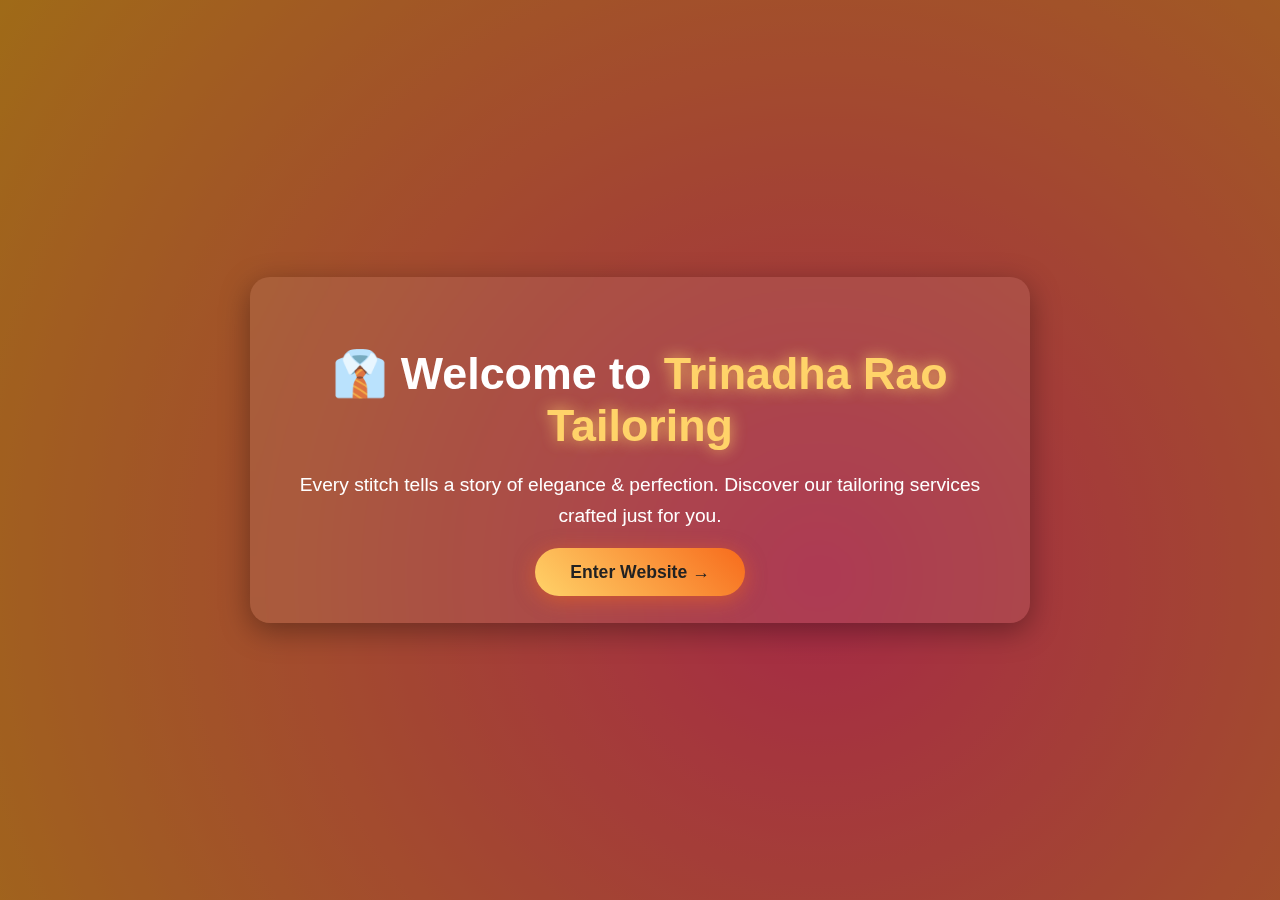
<file: index.html>
<!DOCTYPE html>
<html lang="en">

<head>
    <meta charset="UTF-8">
    <meta name="viewport" content="width=device-width, initial-scale=1.0">
    <title>Welcome - Tailoring Website</title>
    <link rel="icon" type="image/png" href="home.png">
    <link rel="stylesheet" href="index.css">

    <script>
        // If already logged in, skip to we.html
        if (sessionStorage.getItem("loggedIn") === "true") {
            window.location.href = "we.html";
        }

        // Prevent navigation with back/forward buttons
        window.history.pushState(null, null, window.location.href);
        window.onpopstate = function() {
            window.history.pushState(null, null, window.location.href);
        };

        // Prevent left/right arrow key navigation
        document.addEventListener("keydown", function(e) {
            if (e.key === "ArrowLeft" || e.key === "ArrowRight") {
                e.preventDefault();
            }
        });
    </script>
</head>

<body>
    <!-- Morphing blob background -->
    <div class="morphing-bg"></div>

    <!-- Dark overlay for readability -->
    <div class="overlay"></div>

    <!-- Main container -->
    <div class="container">
        <h1>👔 Welcome to <span>Trinadha Rao Tailoring</span></h1>
        <p>Every stitch tells a story of elegance & perfection. Discover our tailoring services crafted just for you.</p>

        <!-- Welcome Button -->
        <a href="welcome.html" class="enter-btn" onclick="sessionStorage.setItem('visitedWelcome','true')">
      Enter Website →
    </a>
    </div>
</body>

</html>
</file>
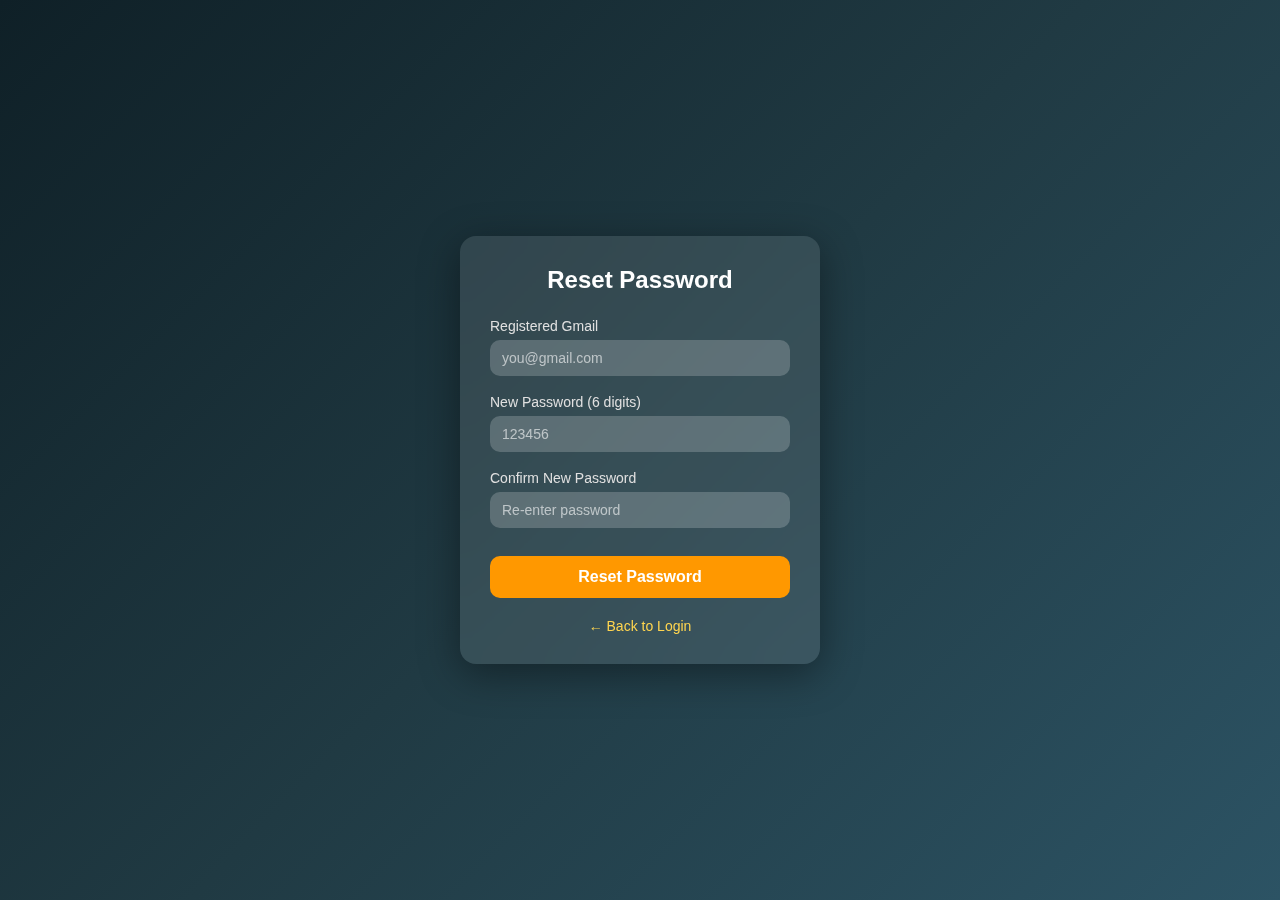
<file: forgot.html>
<!DOCTYPE html>
<html lang="en">

<head>
    <meta charset="UTF-8" />
    <meta name="viewport" content="width=device-width, initial-scale=1.0" />
    <title>Reset Password | Tailoring Hub</title>
    <link rel="stylesheet" href="forgot.css" />
    <link rel="icon" type="image/png" href="forgot-password.png" />
</head>

<body>
    <div class="container">
        <div class="card">
            <h1>Reset Password</h1>
            <form id="forgotForm" novalidate>
                <div class="input-group">
                    <label for="identifier">Registered Gmail</label>
                    <input type="email" id="identifier" placeholder="you@gmail.com" required />
                </div>

                <div class="input-group">
                    <label for="newPassword">New Password (6 digits)</label>
                    <input type="password" id="newPassword" placeholder="123456" pattern="\d{6}" required />
                </div>

                <div class="input-group">
                    <label for="confirmPassword">Confirm New Password</label>
                    <input type="password" id="confirmPassword" placeholder="Re-enter password" required />
                </div>

                <button type="submit" class="btn">Reset Password</button>
                <p id="message" class="message"></p>
            </form>

            <p class="back-link">
                <a href="welcome.html">← Back to Login</a>
            </p>
        </div>
    </div>

    <script>
        document.getElementById("forgotForm").addEventListener("submit", function(e) {
            e.preventDefault();

            const email = document.getElementById("identifier").value.trim();
            const newPassword = document.getElementById("newPassword").value;
            const confirmPassword = document.getElementById("confirmPassword").value;
            const message = document.getElementById("message");

            const storedUser = JSON.parse(localStorage.getItem("registeredUser"));

            if (!storedUser) {
                message.textContent = "No registered user found.";
                message.style.color = "#ffeb3b";
                return;
            }

            const gmailRegex = /^[a-zA-Z0-9._%+-]+@gmail\.com$/;
            if (!gmailRegex.test(email)) {
                message.textContent = "Only Gmail addresses are allowed.";
                message.style.color = "#ffeb3b";
                return;
            }

            if (email !== storedUser.email) {
                message.textContent = "Email does not match our records.";
                message.style.color = "#ffeb3b";
                return;
            }

            if (!/^\d{6}$/.test(newPassword)) {
                message.textContent = "Password must be exactly 6 digits.";
                message.style.color = "#ffeb3b";
                return;
            }

            if (newPassword !== confirmPassword) {
                message.textContent = "Passwords do not match.";
                message.style.color = "#ffeb3b";
                return;
            }

            storedUser.password = newPassword;
            localStorage.setItem("registeredUser", JSON.stringify(storedUser));
            sessionStorage.removeItem("loggedIn");

            message.textContent = "Password reset successful! Redirecting...";
            message.style.color = "#4caf50";

            setTimeout(() => {
                window.location.href = "welcome.html";
            }, 1500);
        });
    </script>
</body>

</html>
</file>
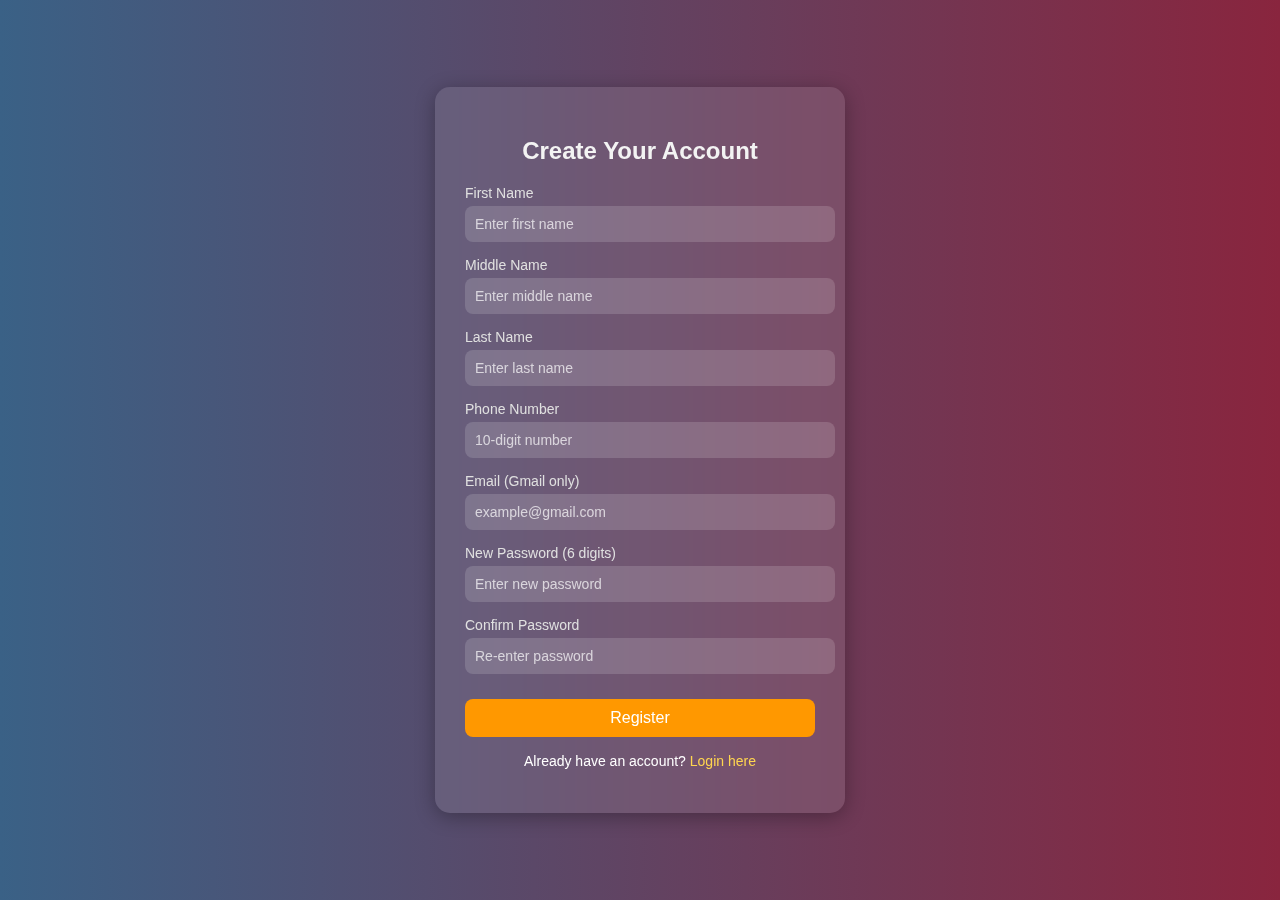
<file: register.html>
<!DOCTYPE html>
<html lang="en">

<head>
    <meta charset="UTF-8" />
    <meta name="viewport" content="width=device-width, initial-scale=1.0" />
    <title>Register - Tailoring Website</title>
    <link rel="icon" type="image/png" href="membership.png" />
    <link rel="stylesheet" href="register.css" />
</head>

<body>

    <div class="register-wrapper">
        <div class="register-box">
            <h2>Create Your Account</h2>
            <form id="registerForm">
                <div class="form-group">
                    <label>First Name</label>
                    <input type="text" id="firstName" placeholder="Enter first name" required />
                </div>
                <div class="form-group">
                    <label>Middle Name</label>
                    <input type="text" id="middleName" placeholder="Enter middle name" />
                </div>
                <div class="form-group">
                    <label>Last Name</label>
                    <input type="text" id="lastName" placeholder="Enter last name" required />
                </div>
                <div class="form-group">
                    <label>Phone Number</label>
                    <input type="tel" id="phone" pattern="[0-9]{10}" placeholder="10-digit number" required />
                </div>
                <div class="form-group">
                    <label>Email (Gmail only)</label>
                    <input type="email" id="email" placeholder="example@gmail.com" required />
                </div>
                <div class="form-group">
                    <label>New Password (6 digits)</label>
                    <input type="password" id="newPassword" pattern="\d{6}" placeholder="Enter new password" required />
                </div>
                <div class="form-group">
                    <label>Confirm Password</label>
                    <input type="password" id="confirmPassword" placeholder="Re-enter password" required />
                </div>
                <button type="submit" class="register-btn">Register</button>
                <p id="message" class="message"></p>
            </form>
            <p class="login-link">Already have an account? <a href="welcome.html">Login here</a></p>
        </div>
    </div>

    <script>
        /* REGISTER PAGE SCRIPT
                                           - Keeps your existing validations (Gmail-only, 6-digit password)
                                           - Saves registeredUser to localStorage
                                           - Ensures no auto-login by removing any previous loggedIn flag
                                        */

        document.getElementById("registerForm").addEventListener("submit", function(e) {
            e.preventDefault();

            const emailPattern = /^[a-zA-Z0-9._%+-]+@gmail\.com$/;
            const passwordPattern = /^\d{6}$/;

            const email = document.getElementById("email").value.trim();
            const newPassword = document.getElementById("newPassword").value;
            const confirmPassword = document.getElementById("confirmPassword").value;
            const message = document.getElementById("message");

            if (!emailPattern.test(email)) {
                message.textContent = "Email must be a valid Gmail address.";
                message.style.color = "yellow";
                return;
            }
            if (!passwordPattern.test(newPassword)) {
                message.textContent = "Password must be exactly 6 digits.";
                message.style.color = "yellow";
                return;
            }
            if (newPassword !== confirmPassword) {
                message.textContent = "Passwords do not match.";
                message.style.color = "yellow";
                return;
            }

            const userData = {
                firstName: document.getElementById("firstName").value,
                middleName: document.getElementById("middleName").value,
                lastName: document.getElementById("lastName").value,
                phone: document.getElementById("phone").value,
                email,
                password: newPassword
            };

            // Save user, and ensure we DON'T auto-login
            localStorage.setItem("registeredUser", JSON.stringify(userData));
            sessionStorage.removeItem("loggedIn"); // ensure user is not logged in automatically

            message.textContent = "Registration successful! Redirecting to Login...";
            message.style.color = "lightgreen";
            setTimeout(() => {
                window.location.href = "welcome.html";
            }, 1400);
        });
    </script>


</body>

</html>
</file>
<file: register.css>
/* Page Background */

body {
    font-family: Arial, sans-serif;
    background: linear-gradient(to right, #3a6186, #89253e);
    margin: 0;
    display: flex;
    justify-content: center;
    align-items: center;
    height: 100vh;
    overflow: hidden;
}


/* Fade-in animation */

@keyframes fadeInUp {
    0% {
        opacity: 0;
        transform: translateY(50px);
    }
    100% {
        opacity: 1;
        transform: translateY(0);
    }
}


/* Center Box */

.register-wrapper {
    display: flex;
    justify-content: center;
    align-items: center;
    width: 100%;
}

.register-box {
    background: rgba(255, 255, 255, 0.1);
    backdrop-filter: blur(12px);
    padding: 30px;
    border-radius: 15px;
    width: 350px;
    color: white;
    box-shadow: 0px 4px 20px rgba(0, 0, 0, 0.3);
    text-align: center;
    animation: fadeInUp 1s ease;
}


/* Heading */

.register-box h2 {
    margin-bottom: 20px;
    font-size: 24px;
    color: #f3f3f3;
}


/* Form Groups */

.form-group {
    text-align: left;
    margin-bottom: 15px;
}

label {
    font-size: 14px;
    display: block;
    margin-bottom: 5px;
    color: #e0e0e0;
}

input {
    width: 100%;
    padding: 10px;
    border-radius: 8px;
    border: none;
    outline: none;
    font-size: 14px;
    background: rgba(255, 255, 255, 0.15);
    color: white;
    transition: all 0.3s ease;
}

input::placeholder {
    color: rgba(255, 255, 255, 0.7);
}


/* Input Focus Effect */

input:focus {
    background: rgba(255, 255, 255, 0.25);
    transform: scale(1.02);
    box-shadow: 0 0 8px rgba(255, 255, 255, 0.4);
}


/* Button */

.register-btn {
    width: 100%;
    padding: 10px;
    background: #ff9800;
    border: none;
    border-radius: 8px;
    color: white;
    font-size: 16px;
    cursor: pointer;
    margin-top: 10px;
    transition: all 0.3s ease;
}

.register-btn:hover {
    background: #e68a00;
    transform: scale(1.05);
    box-shadow: 0 0 12px rgba(255, 152, 0, 0.7);
}


/* Message Text (Animated slide in) */

@keyframes slideDown {
    0% {
        opacity: 0;
        transform: translateY(-10px);
    }
    100% {
        opacity: 1;
        transform: translateY(0);
    }
}

.message {
    margin-top: 10px;
    font-weight: bold;
    animation: slideDown 0.4s ease;
}


/* Login Link */

.login-link {
    margin-top: 15px;
    font-size: 14px;
}

.login-link a {
    color: #ffd54f;
    text-decoration: none;
    transition: color 0.3s ease;
}

.login-link a:hover {
    text-decoration: underline;
    color: #fff176;
}
</file>
<file: index.css>
/* Body with animated gradient */

body {
    margin: 0;
    padding: 0;
    font-family: 'Poppins', Arial, sans-serif;
    background: linear-gradient(-45deg, #f5a623, #f76b1c, #ff416c, #0072ff, #00c6ff);
    background-size: 400% 400%;
    animation: gradientMove 12s ease infinite;
    height: 100vh;
    display: flex;
    align-items: center;
    justify-content: center;
    text-align: center;
    color: white;
    position: relative;
    overflow: hidden;
}


/* Morphing blob background with blue tones */

.morphing-bg {
    position: fixed;
    top: -20%;
    left: -20%;
    width: 140%;
    height: 140%;
    background: radial-gradient(circle at 30% 30%, #ff416c, #f5a623, #0072ff, #00c6ff);
    background-size: 200% 200%;
    animation: morph 18s ease-in-out infinite, gradientShift 25s ease infinite;
    z-index: -2;
    clip-path: circle(65% at 50% 50%);
}

@keyframes morph {
    0% {
        clip-path: circle(60% at 50% 50%);
    }
    25% {
        clip-path: ellipse(55% 65% at 45% 55%);
    }
    50% {
        clip-path: circle(70% at 55% 45%);
    }
    75% {
        clip-path: ellipse(60% 70% at 50% 50%);
    }
    100% {
        clip-path: circle(60% at 50% 50%);
    }
}

@keyframes gradientShift {
    0% {
        background-position: 0% 50%;
    }
    50% {
        background-position: 100% 50%;
    }
    100% {
        background-position: 0% 50%;
    }
}


/* Subtle dark overlay for readability */

.overlay {
    position: absolute;
    top: 0;
    left: 0;
    width: 100%;
    height: 100%;
    background: rgba(0, 0, 0, 0.35);
    z-index: -1;
}


/* Container */

.container {
    position: relative;
    z-index: 1;
    max-width: 700px;
    padding: 40px;
    background: rgba(255, 255, 255, 0.08);
    border-radius: 20px;
    box-shadow: 0 8px 30px rgba(0, 0, 0, 0.35);
    backdrop-filter: blur(10px);
    animation: fadeIn 1.5s ease forwards;
}


/* Heading with glowing effect */

h1 {
    font-size: 2.8rem;
    margin-bottom: 15px;
    font-weight: 700;
}

h1 span {
    color: #ffd369;
    text-shadow: 0 0 15px rgba(255, 211, 105, 0.8);
}

p {
    font-size: 1.2rem;
    margin-bottom: 30px;
    line-height: 1.6;
}


/* Button with neon effect */

.enter-btn {
    background: linear-gradient(45deg, #ffd369, #f76b1c);
    color: #222;
    padding: 14px 35px;
    font-size: 1.1rem;
    font-weight: 600;
    border: none;
    border-radius: 30px;
    cursor: pointer;
    text-decoration: none;
    transition: all 0.3s ease;
    box-shadow: 0 4px 20px rgba(247, 107, 28, 0.5);
}

.enter-btn:hover {
    background: #fff;
    color: #f76b1c;
    box-shadow: 0 0 25px #ffd369, 0 0 40px #f76b1c;
    transform: scale(1.05);
}


/* Background gradient animation */

@keyframes gradientMove {
    0% {
        background-position: 0% 50%;
    }
    50% {
        background-position: 100% 50%;
    }
    100% {
        background-position: 0% 50%;
    }
}


/* Fade-in effect */

@keyframes fadeIn {
    from {
        opacity: 0;
        transform: translateY(30px);
    }
    to {
        opacity: 1;
        transform: translateY(0);
    }
}
</file>
<file: forgot.css>
/* Reset and base styles */

* {
    margin: 0;
    padding: 0;
    box-sizing: border-box;
}

body {
    font-family: 'Segoe UI', Tahoma, Geneva, Verdana, sans-serif;
    background: linear-gradient(135deg, #0f2027, #203a43, #2c5364);
    height: 100vh;
    display: flex;
    align-items: center;
    justify-content: center;
    color: #fff;
}


/* Layout */

.container {
    padding: 20px;
    width: 100%;
    max-width: 400px;
}


/* Card Styling */

.card {
    background: rgba(255, 255, 255, 0.1);
    backdrop-filter: blur(15px);
    border-radius: 16px;
    padding: 30px;
    box-shadow: 0 10px 40px rgba(0, 0, 0, 0.4);
    animation: fadeIn 1s ease forwards;
}

@keyframes fadeIn {
    from {
        opacity: 0;
        transform: translateY(30px);
    }
    to {
        opacity: 1;
        transform: translateY(0);
    }
}


/* Typography */

.card h1 {
    text-align: center;
    margin-bottom: 24px;
    font-size: 24px;
    color: #fff;
}


/* Inputs and Labels */

.input-group {
    margin-bottom: 18px;
}

.input-group label {
    display: block;
    margin-bottom: 6px;
    font-size: 14px;
    color: #e0e0e0;
}

.input-group input {
    width: 100%;
    padding: 10px 12px;
    border-radius: 10px;
    border: none;
    background: rgba(255, 255, 255, 0.2);
    color: #fff;
    font-size: 14px;
    outline: none;
    transition: background 0.3s ease;
}

.input-group input::placeholder {
    color: rgba(255, 255, 255, 0.6);
}

.input-group input:focus {
    background: rgba(255, 255, 255, 0.3);
}


/* Button */

.btn {
    width: 100%;
    padding: 12px;
    background-color: #ff9800;
    border: none;
    border-radius: 10px;
    font-size: 16px;
    font-weight: bold;
    color: #fff;
    cursor: pointer;
    transition: background 0.3s ease;
    margin-top: 10px;
}

.btn:hover {
    background-color: #e68a00;
}


/* Message */

.message {
    margin-top: 12px;
    font-size: 14px;
    font-weight: 500;
    text-align: center;
}


/* Back to login */

.back-link {
    text-align: center;
    margin-top: 20px;
    font-size: 14px;
}

.back-link a {
    color: #ffd54f;
    text-decoration: none;
    transition: text-decoration 0.2s;
}

.back-link a:hover {
    text-decoration: underline;
}


/* Responsive */

@media (max-width: 480px) {
    .card {
        padding: 20px;
    }
    .card h1 {
        font-size: 20px;
    }
}
</file>
